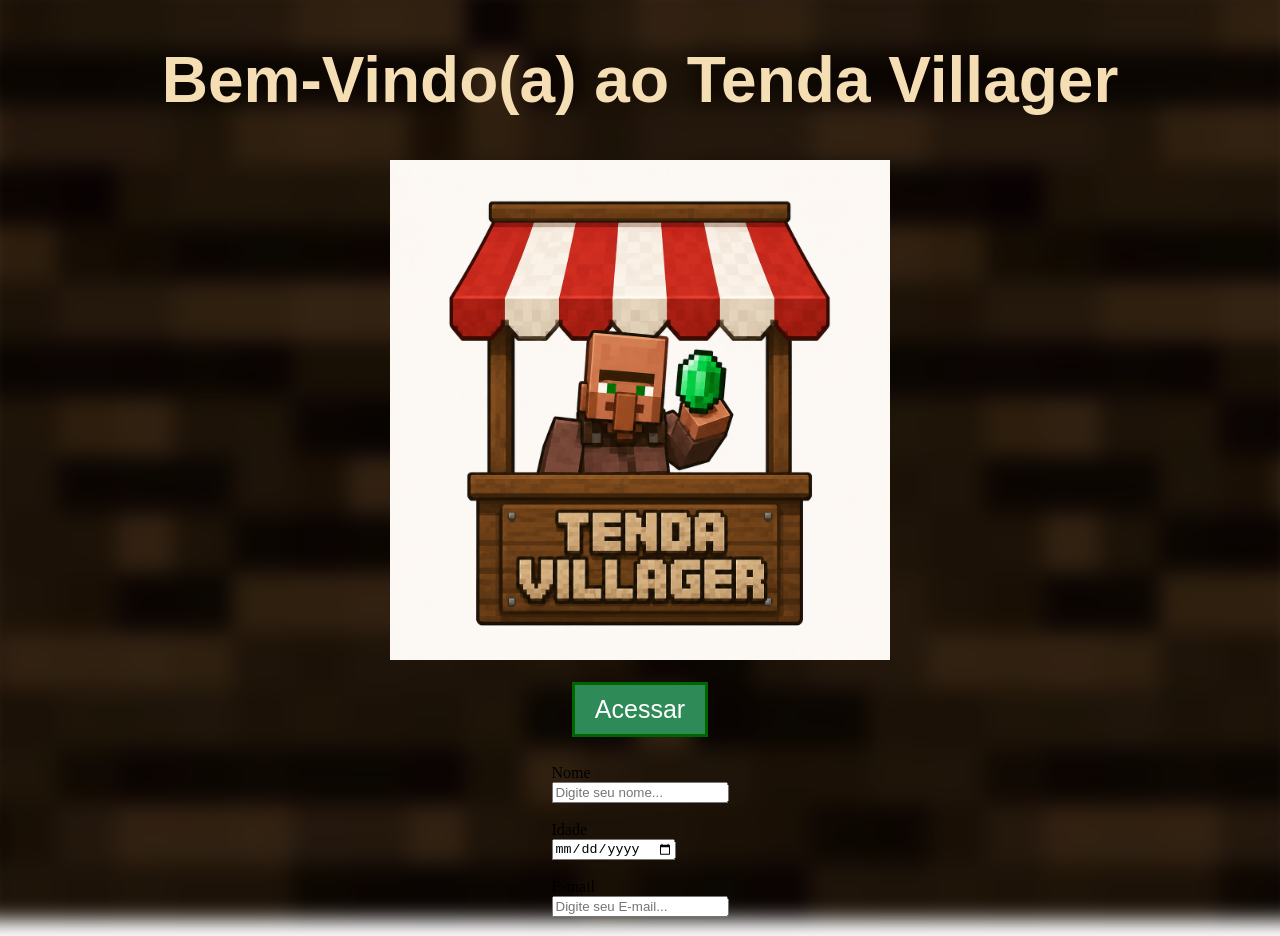
<file: index.html>
<!DOCTYPE html>
<html lang="pt-br">

<head>
    <meta charset="UTF-8">
    <meta name="viewport" content="width=device-width, initial-scale=1.0">
    <title>Tenda Villager</title>
    <link rel="icon" type="image/x-icon" href="img/tendavillager.png">
    <link rel="stylesheet" href="style.css">
</head>


<body>
    <div class="fundo"></div>
    <div>
        <font size="6" class="caixa2">
            <h1>Bem-Vindo(a) ao Tenda Villager</h1>
        </font>
        <center>
            <img src="img/tendavillager.png" alt="imagem" width="500px">
        </center>
    </div>
    <br>
    <div>
        <center>
            <a href="Home.html"><button class="btn-villager">Acessar</button></a>
        </center>
    </div>
    <div>
        <form class="form">
            <label>Nome</label><br>
            <input type="text" placeholder="Digite seu nome...">
            <br><br>
            <label>Idade</label><br>
            <input type="date">
            <br><br>
            <label>E-mail</label><br>
            <input type="email" placeholder="Digite seu E-mail...">
            <br><br>
        </form>
    </div>
</body>

</html>
</file>
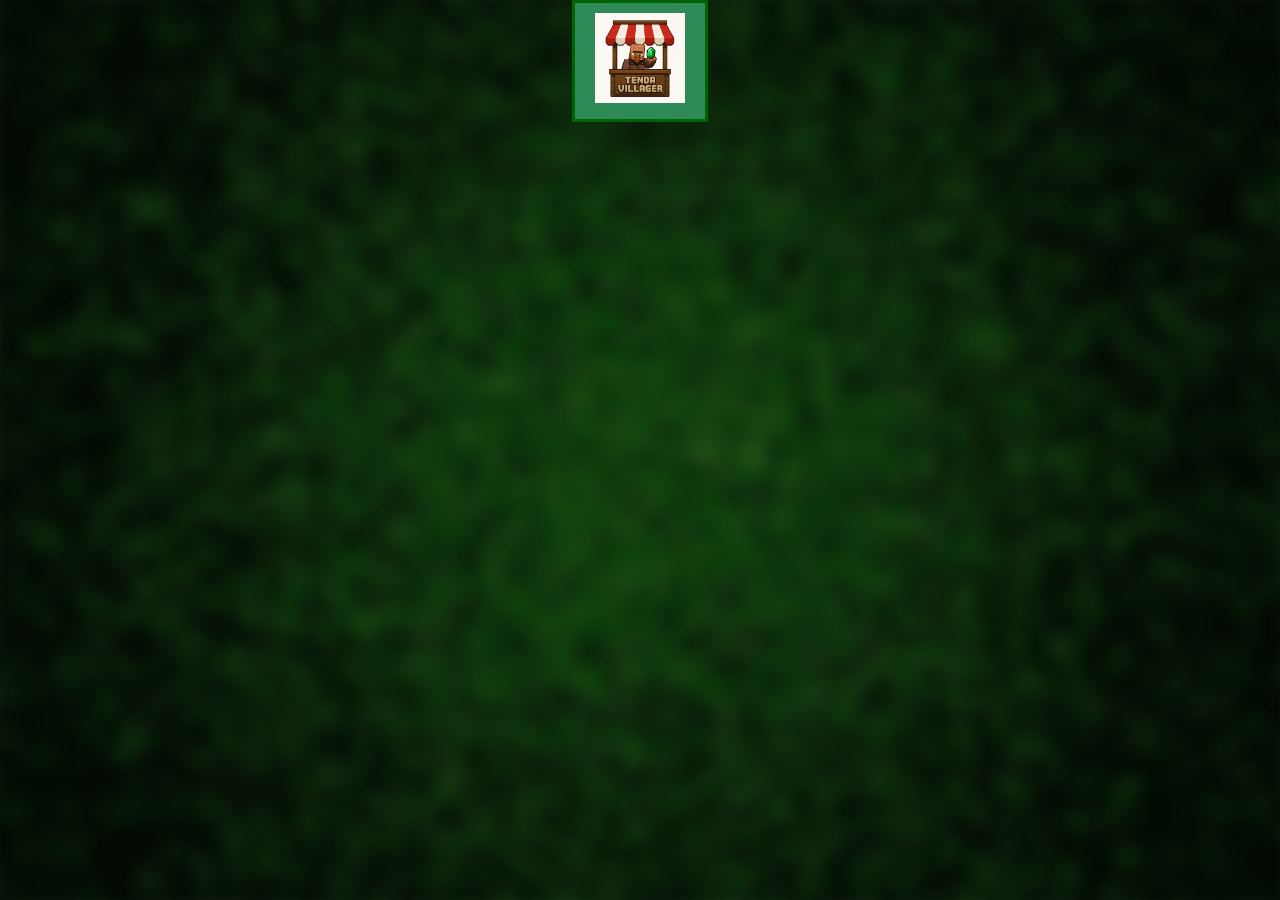
<file: emdcoin.html>
<!DOCTYPE html>
<html lang="pt-br">

<head>
    <meta charset="UTF-8">
    <meta name="viewport" content="width=device-width, initial-scale=1.0">
    <title>EMDcoin</title>
    <link rel="icon" type="image/x-icon" href="img/tendavillager.png">

    <style>
        h1 {
            text-align: center;
        }
    </style>
    <style>
        p {
            margin-left: 50px;
            margin-right: 50px;
        }
    </style>
    <style>
        h2 {
            margin-left: 50px;
            margin-right: 50px;
        }
    </style>
    <style>
        body {
            margin: 0;
            padding: 0;
        }

        .fundo {
            position: fixed;
            top: -20px;
            left: -20px;
            width: calc(100% + 40px);
            height: calc(100% + 40px);

            background-image: url(img/fundo\ ecoin.jpg);
            background-size: cover;
            background-position: center;
            background-repeat: no-repeat;
            filter: blur(10px) brightness(60%);
            
            z-index: -1;
        }

        .caixa {
            background-color: rgba(255, 255, 255, 0.473);
            color: rgb(0, 0, 0);
            margin: 50px;
            padding: 20px;
            border-radius: 10px;
            border: 3px solid black;
        }

        .caixa2 {
            color: wheat;
            font-family: sans-serif;
        }
    </style>
    <style>
        .btn-villager {
            background-color: aquamarine;
            color: white;
            border: 3px solid #2e8b57;
            padding: 10px 20px;
            font-size: 25px;
            cursor: pointer;
            font-family: sans-serif;
            transition: 0.5s;
        }

        .btn-villager {
            background-color: #2e8b57;
            border-color: #006400;
        }
    </style>
</head>

<body>
    <div class="fundo"></div>
    <div>

        <div>
            <center>
                <a href="Home.html"><button class="btn-villager"><img src="img/tendavillager.png" alt="Home"
                            width="90px"> </button></a>
            </center>
        </div>

    </div>
</body>

</html>
</file>
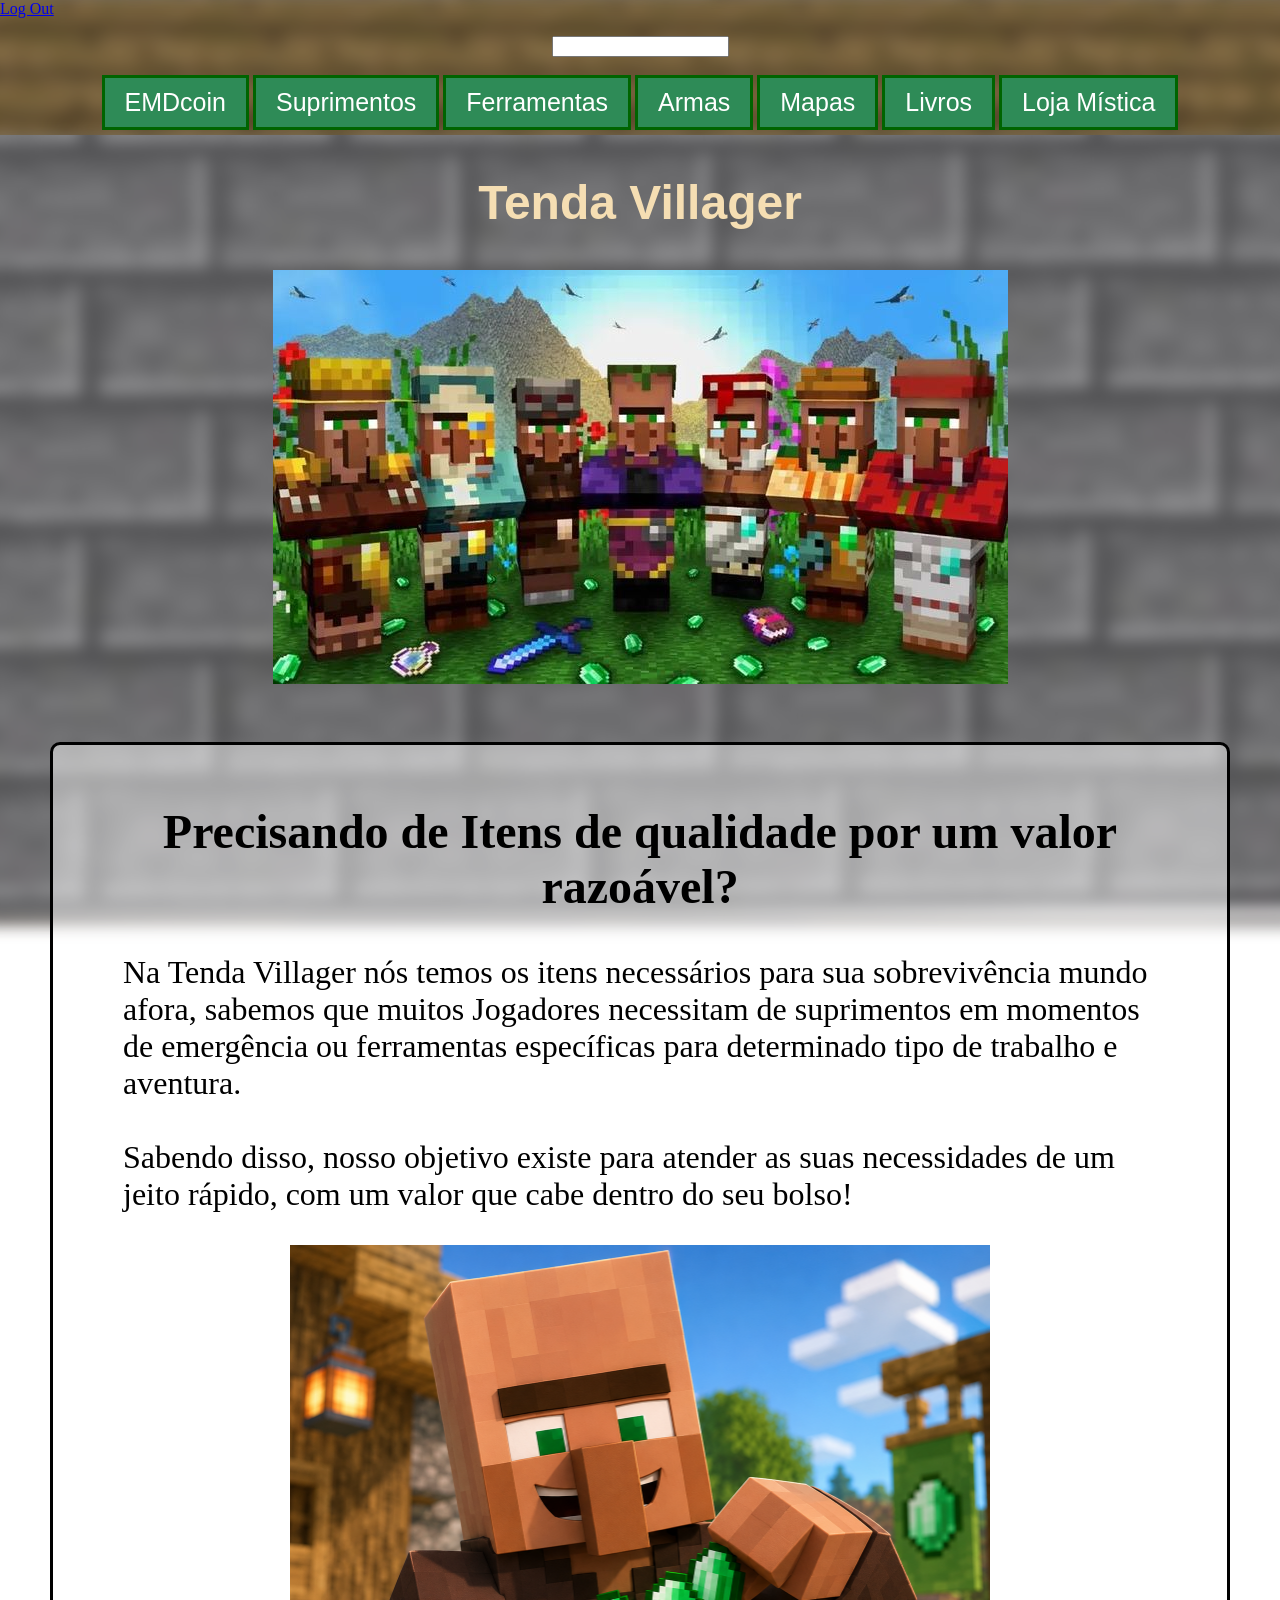
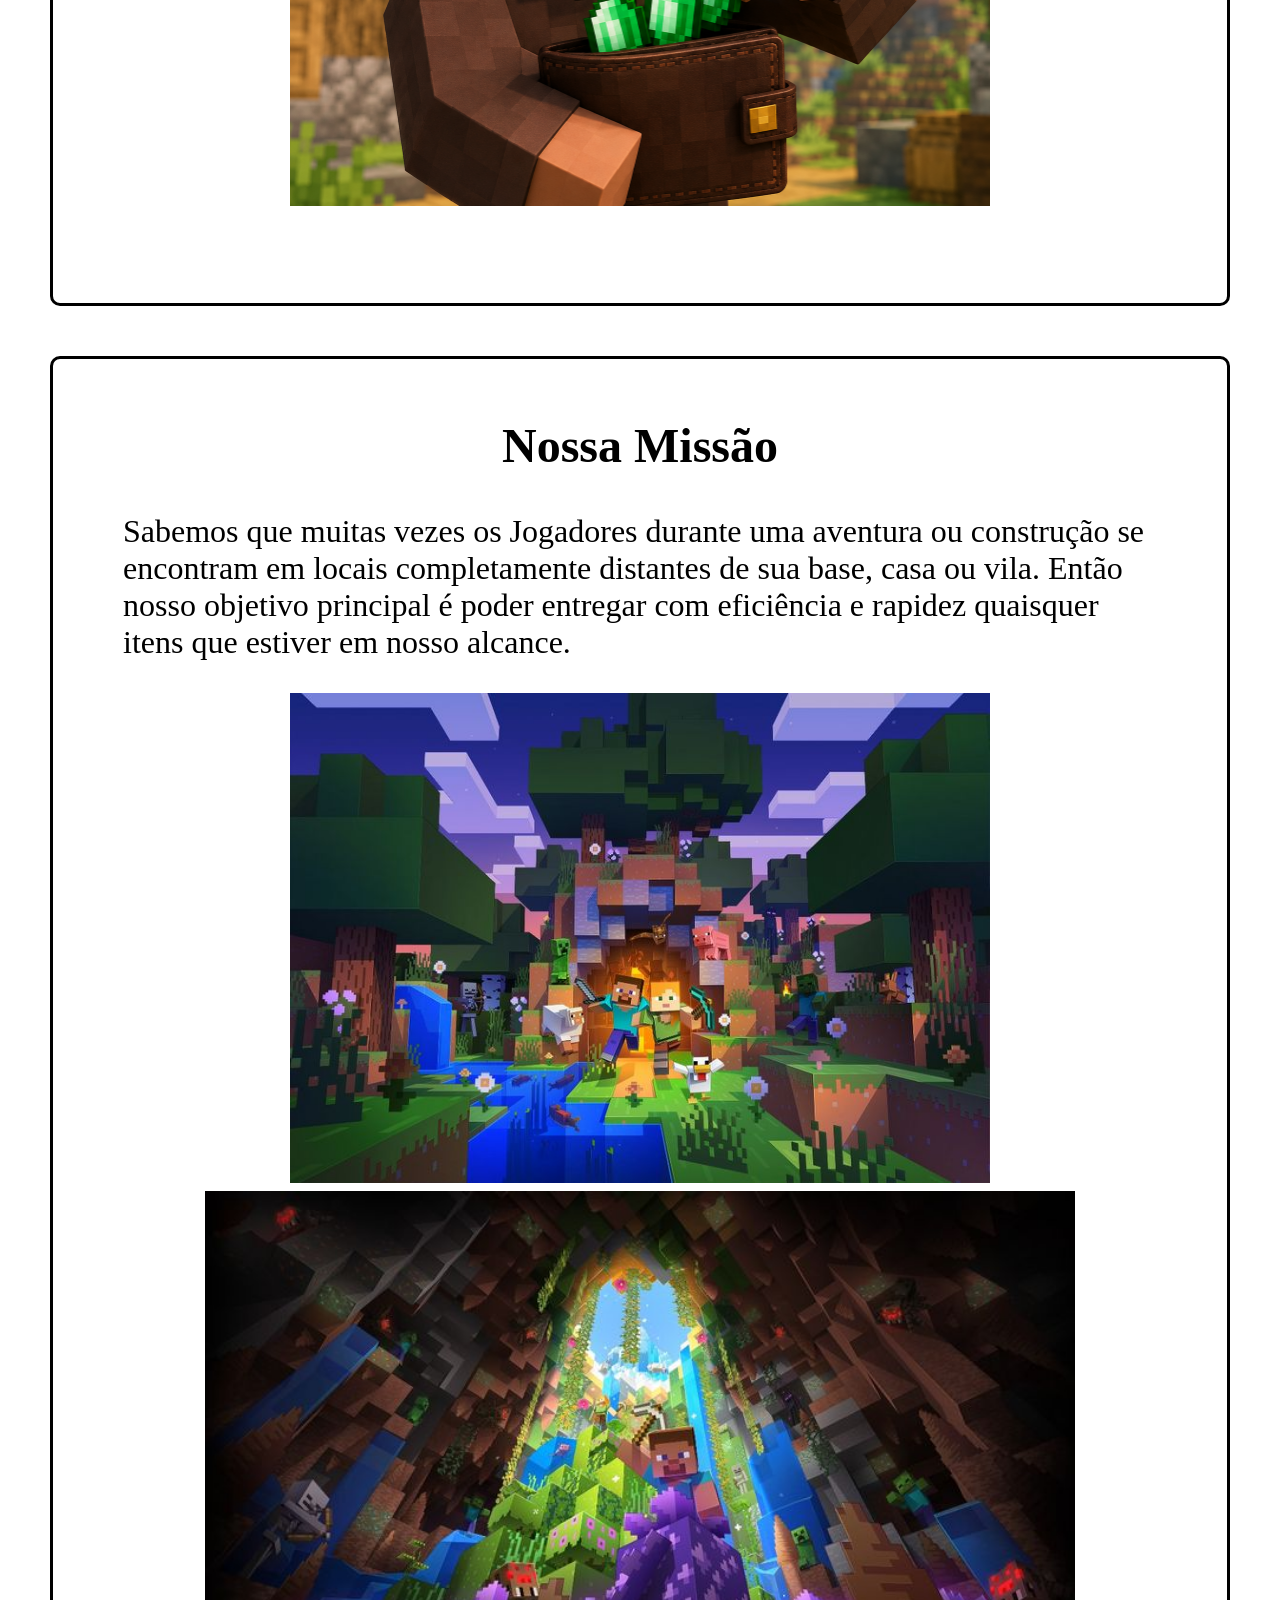
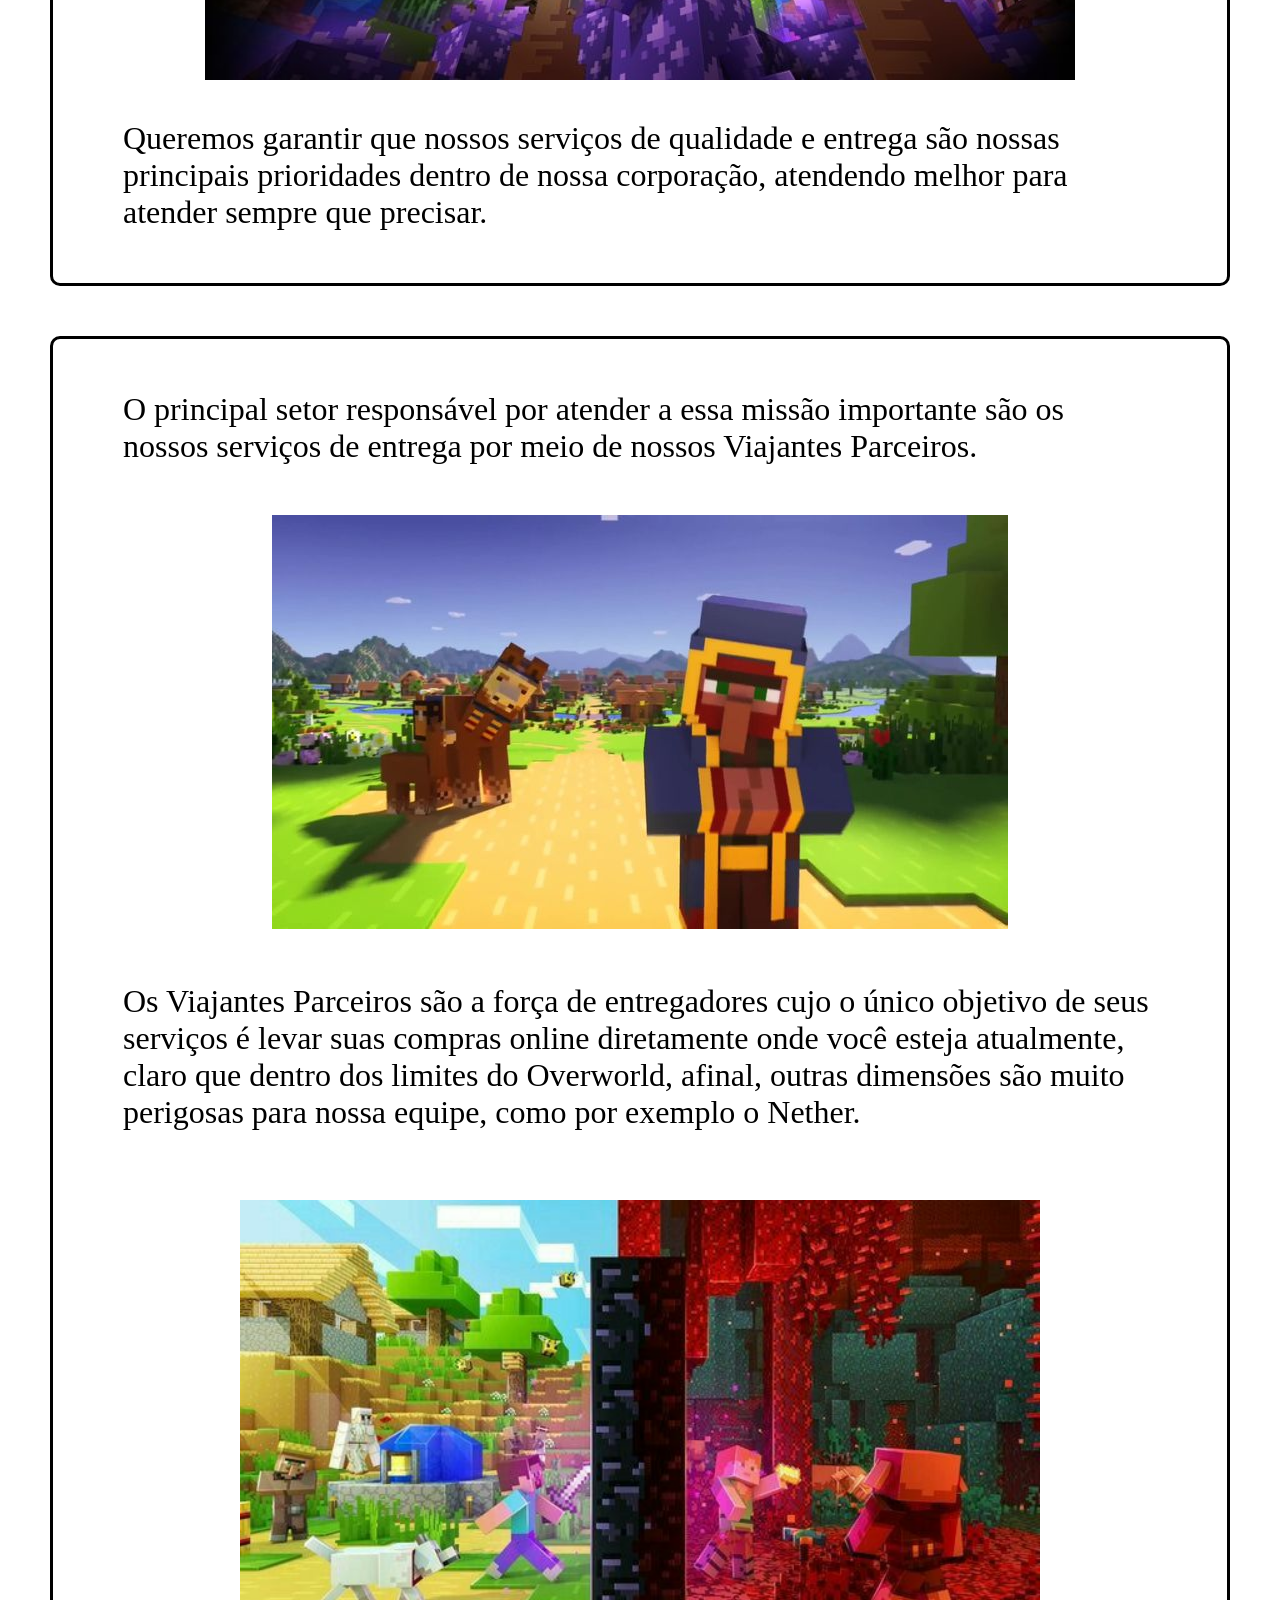
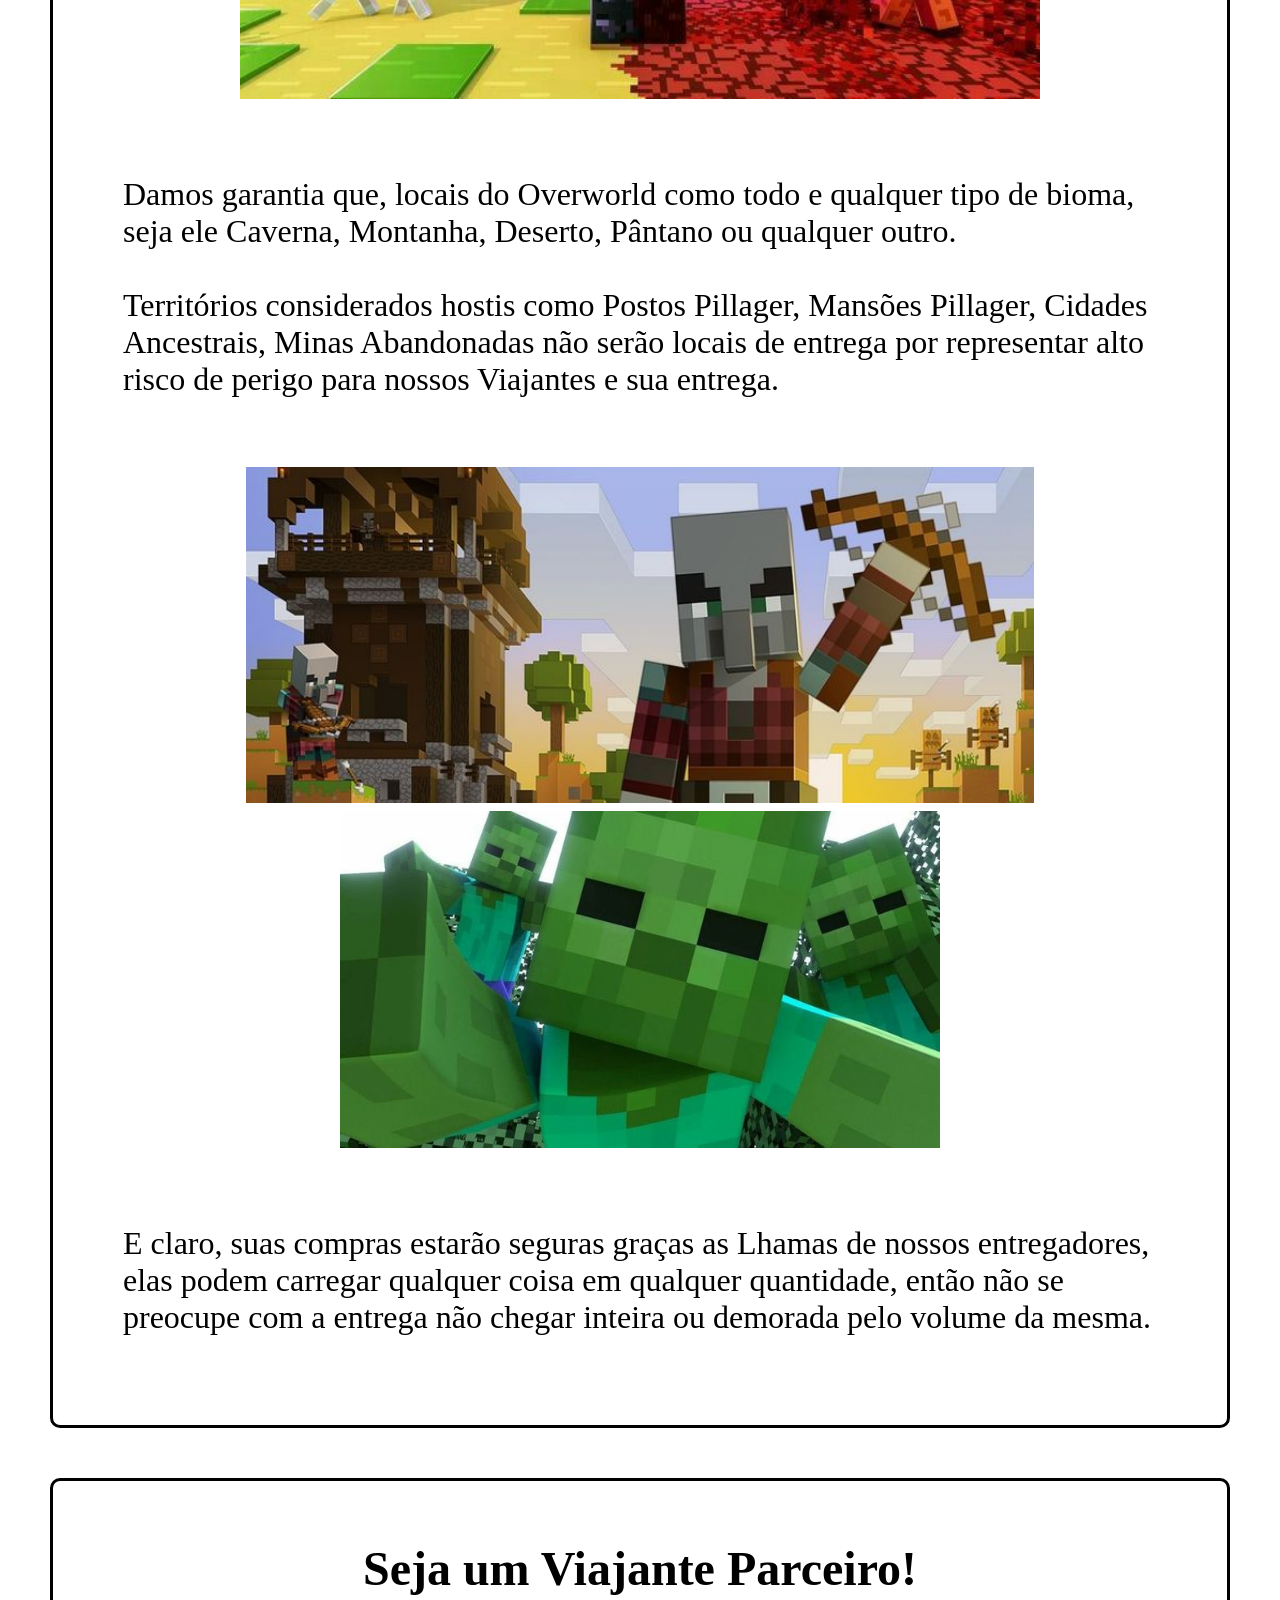
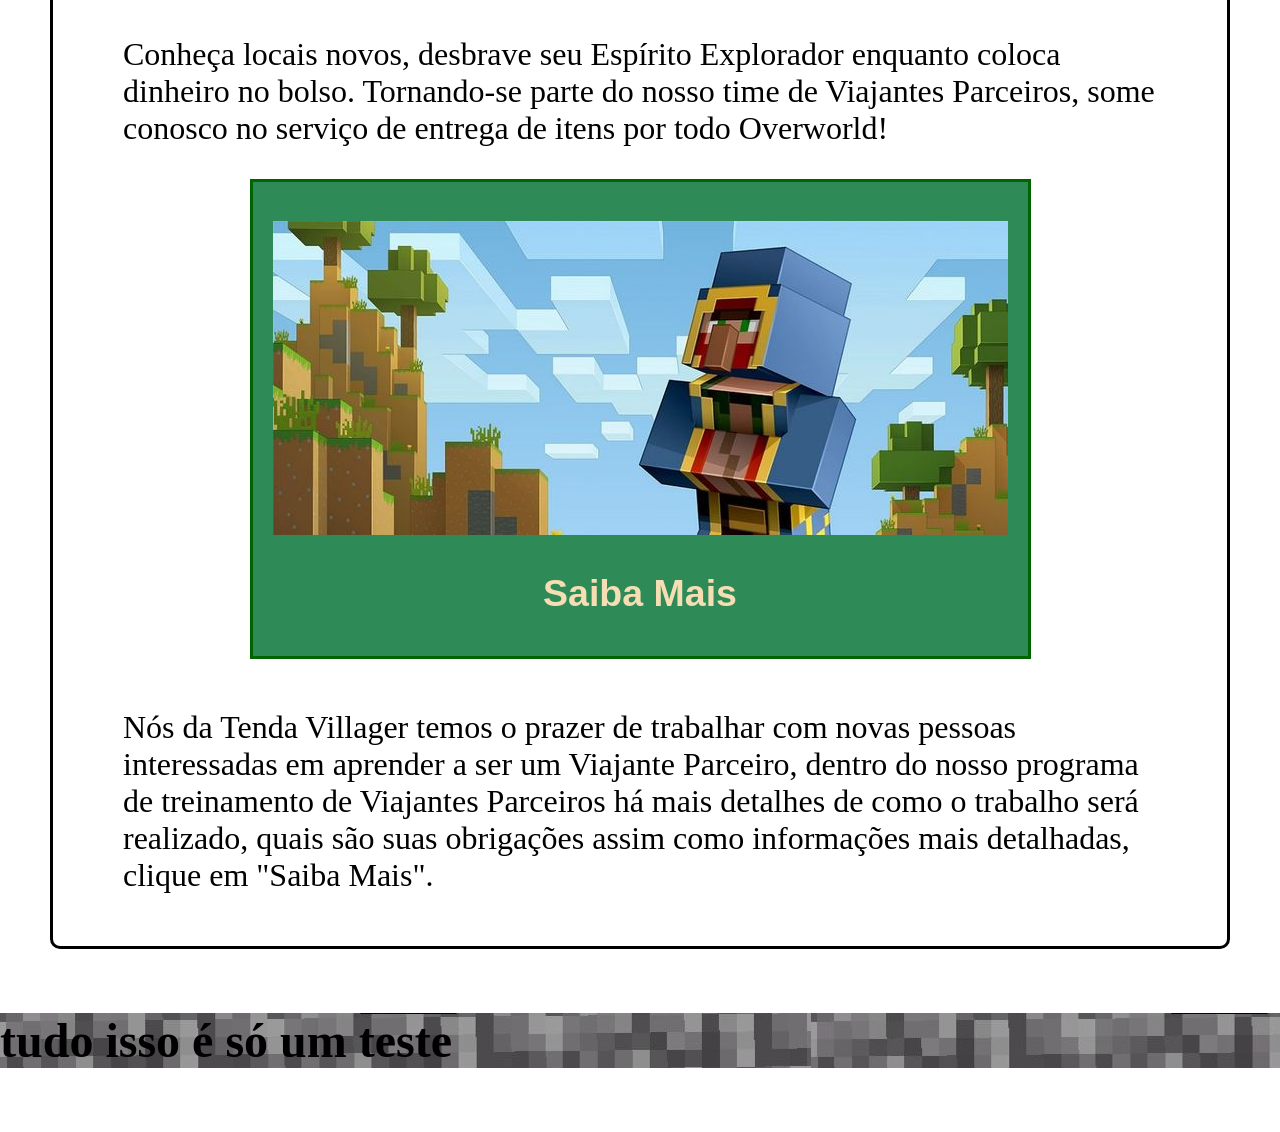
<file: Home.html>
<!DOCTYPE html>
<html lang="pt-br">

<head>
    <meta charset="UTF-8">
    <meta name="viewport" content="width=device-width, initial-scale=1.0">
    <title>Tenda Villager</title>
    <link rel="stylesheet" href="style.css">
    <link rel="icon" type="image/x-icon" href="img/tendavillager.png">
</head>



<body>
    <header class="header">
        <div class="header-fundo"></div>
        <div class="conteudo">
            <div>
                <a href="index.html">Log Out</a>
                <center>
                    <br>
                    <input type="text">
                    <br><br>
                    <nav>
                        <a href="emdcoin.html"> <button class="btn-villager">EMDcoin</button></a>

                        <a href="Suprimentos.html"><button class="btn-villager">Suprimentos</button></a>

                        <a href="Ferramentas.html"><button class="btn-villager">Ferramentas</button></a>

                        <button class="btn-villager">Armas</button>

                        <button class="btn-villager">Mapas</button>

                        <button class="btn-villager">Livros</button>

                        <a href="lojamistica.html"> <button class="btn-villager">Loja Mística</button></a>
                    </nav>
                </center>
            </div>
            <br>
        </div>
    </header>

    <main>
        <div class="fundo"></div>
        <section>
            <div>
                <font size="6" class="caixa2">
                    <h1>Tenda Villager<h1>
                </font>
                <img src="img/tipos de villager.jfif" alt="imagem">

            </div>
            </div>
        </section>

        <section>
            <div class="fundo1"></div>
            <div class="caixa">
                <center>
                    <font size="6">
                        <h2>Precisando de Itens de qualidade por um valor razoável?</h2>
                    </font>
                </center>
                <font size="6">
                    <p>Na Tenda Villager nós temos os itens necessários para sua sobrevivência mundo afora, sabemos
                        que
                        muitos
                        Jogadores necessitam de suprimentos em momentos de emergência ou ferramentas específicas
                        para
                        determinado tipo de trabalho e aventura.
                        <br>
                        <br>
                        Sabendo disso, nosso objetivo existe para atender as suas necessidades de um jeito rápido,
                        com
                        um
                        valor
                        que cabe
                        dentro do seu bolso!
                        <br>
                        <center>
                            <img src="img/VillagerCarteira.png" alt="imagem" width="700px">
                        </center>
                        <br>
                    </p>
                </font>
            </div>
        </section>

        <section>
            <div class="caixa">
                <center>
                    <font size="6">
                        <h2>Nossa Missão</h2>
                    </font>
                    <div>
                </center>
                <font size="6">
                    <p>Sabemos que muitas vezes os Jogadores durante uma aventura ou construção se encontram em
                        locais
                        completamente
                        distantes de sua base, casa ou vila. Então nosso objetivo principal é poder entregar com
                        eficiência
                        e
                        rapidez
                        quaisquer itens que estiver em nosso alcance.
                        <br>
                        <center>
                            <img src="img/aventura.jpg" alt="imagem" width="700px"> <img src="img/minecraft1.jpg" alt=""
                                width="870px">
                        </center>
                    <p>Queremos garantir que nossos serviços de qualidade e entrega são nossas principais
                        prioridades
                        dentro
                        de
                        nossa corporação, atendendo melhor para atender sempre que precisar.</p>
            </div>
        </section>

        <section>
            <div class="caixa">
                <p>O principal setor responsável por atender a essa missão
                    importante
                    são os nossos serviços de entrega por meio de nossos Viajantes Parceiros.
                </p>
                </font>
                </p>
                <br>
                <center>
                    <img src="img/viajante2.jfif" alt="imagem">
                </center>
                <br>
                <font size="6">
                    <p>
                        Os Viajantes Parceiros são a força de entregadores cujo o único objetivo de seus serviços é
                        levar
                        suas
                        compras online diretamente onde você esteja atualmente, claro que dentro dos limites do
                        Overworld,
                        afinal, outras dimensões são muito perigosas para nossa equipe, como por exemplo o Nether.
                        <br><br>
                    </p>
                    <center>
                        <img src="img/nether1.jpg" alt="imagem" width="800px">
                    </center>
                    <br>
                    <p>
                        Damos garantia que, locais do Overworld como todo e qualquer tipo de bioma, seja ele
                        Caverna,
                        Montanha,
                        Deserto, Pântano ou qualquer outro. <br> <br>
                        Territórios considerados hostis como Postos Pillager, Mansões Pillager, Cidades Ancestrais,
                        Minas
                        Abandonadas não serão locais de entrega por representar alto risco de perigo para nossos
                        Viajantes e
                        sua
                        entrega.
                        <br> <br>
                    </p>
                    <center>
                        <img src="img/pillagers1.jpg" alt="imagem" width="788px">
                        <img src="img/zombies1.jpg" alt="" width="600px">
                    </center>
                    <br>
                    <p>
                        E claro, suas compras estarão seguras graças as Lhamas de nossos entregadores, elas podem
                        carregar
                        qualquer coisa em qualquer quantidade, então não se preocupe com a entrega não chegar
                        inteira ou
                        demorada pelo volume da mesma.
                    </p>
                </font>
                <br>
            </div>
        </section>

        <section>
            <div class="caixa">
                <font size="6">
                    <center>
                        <h2>Seja um Viajante Parceiro!</h2>
                    </center>
                </font>
                <font size="6">
                    <p>
                        Conheça locais novos, desbrave seu Espírito Explorador enquanto coloca dinheiro no bolso.
                        Tornando-se
                        parte do nosso time de Viajantes Parceiros, some conosco no serviço de entrega de itens por
                        todo
                        Overworld!
                    </p>
                </font>
                <div>
                    <center>
                        <a href="ViajanteParceiro.html"> <button class="btn-villager"> <br> <img
                                    src="img/Viajante1.jfif" alt="Clique Aqui para se tornar um Viajante Parceiro">
                                <h2 class="caixa2">Saiba Mais</h2>
                            </button></a>
                    </center>
                    <br>
                </div>
                <div>
                    <font size="6">
                        <p>
                            Nós da Tenda Villager temos o prazer de trabalhar com novas pessoas interessadas em
                            aprender
                            a
                            ser
                            um
                            Viajante Parceiro, dentro do nosso programa de treinamento de Viajantes Parceiros há
                            mais
                            detalhes
                            de como o
                            trabalho será realizado, quais são suas obrigações assim como informações mais
                            detalhadas,
                            clique em
                            "Saiba Mais".
                        </p>
                    </font>
                </div>
            </div>
        </section>
        </div>
    </main>

    <footer>
        <div class="fundo3">
            <font size="300px">
                <h4>
                    tudo isso é só um teste
                </h4>
            </font>
        </div>
    </footer>
</body>

</html>
</file>
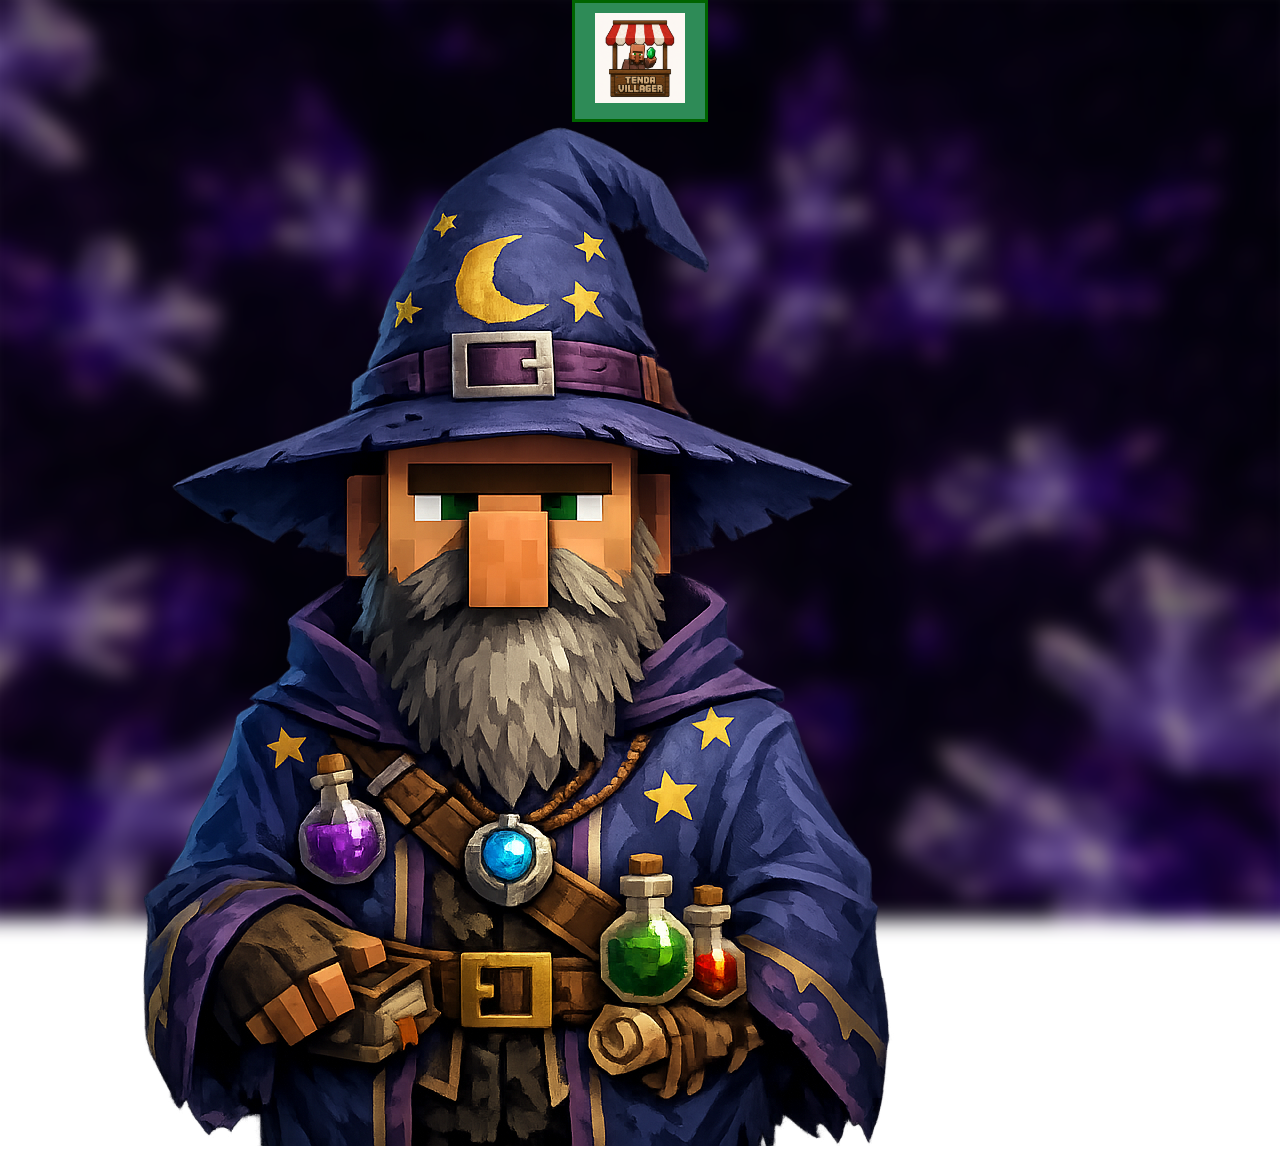
<file: lojamistica.html>
<!DOCTYPE html>
<html lang="pt-br">
<head>
    <meta charset="UTF-8">
    <meta name="viewport" content="width=device-width, initial-scale=1.0">
    <title>Loja Mistica</title>
<style>
        h1 {
            text-align: center;
        }
    </style>
    <style>
        p {
            margin-left: 50px;
            margin-right: 50px;
        }
    </style>
    <style>
        h2 {
            margin-left: 50px;
            margin-right: 50px;
        }
    </style>
    <style>
        body {
            margin: 0;
        }

        .fundo {
            position: fixed;
            top: -20px;
            left: -20px;
            width: calc(100% + 40px);
            height: calc(100% + 40px);

            background-image: url(img/lojamisticafundo.png);
            background-size: cover;
            background-position: center;
            background-repeat: no-repeat;
            filter: blur(10px) brightness(60%);
            z-index: -1;
        }

        .caixa {
            background-color: rgba(255, 255, 255, 0.473);
            color: rgb(0, 0, 0);
            margin: 50px;
            padding: 20px;
            border-radius: 10px;
        }

        .caixa2 {
            color: wheat;
            font-family: sans-serif;
        }
    </style>
    <style>
        .btn-villager {
            background-color: aquamarine;
            color: white;
            border: 3px solid #2e8b57;
            padding: 10px 20px;
            font-size: 25px;
            cursor: pointer;
            font-family: sans-serif;
            transition: 0.5s;
        }

        .btn-villager {
            background-color: #2e8b57;
            border-color: #006400;
        }
    </style>
</head>

<body>
<div class="fundo"></div>
<div>

        <div>
            <center>
                <a href="Home.html"><button class="btn-villager"><img src="img/tendavillager.png" alt="Home"
                            width="90px"> </button></a>
            </center>
        </div>
<div>
    <img src="img/VillagerMago.png" alt="">
</div>


    </div>
    
</body>
</html>
</file>
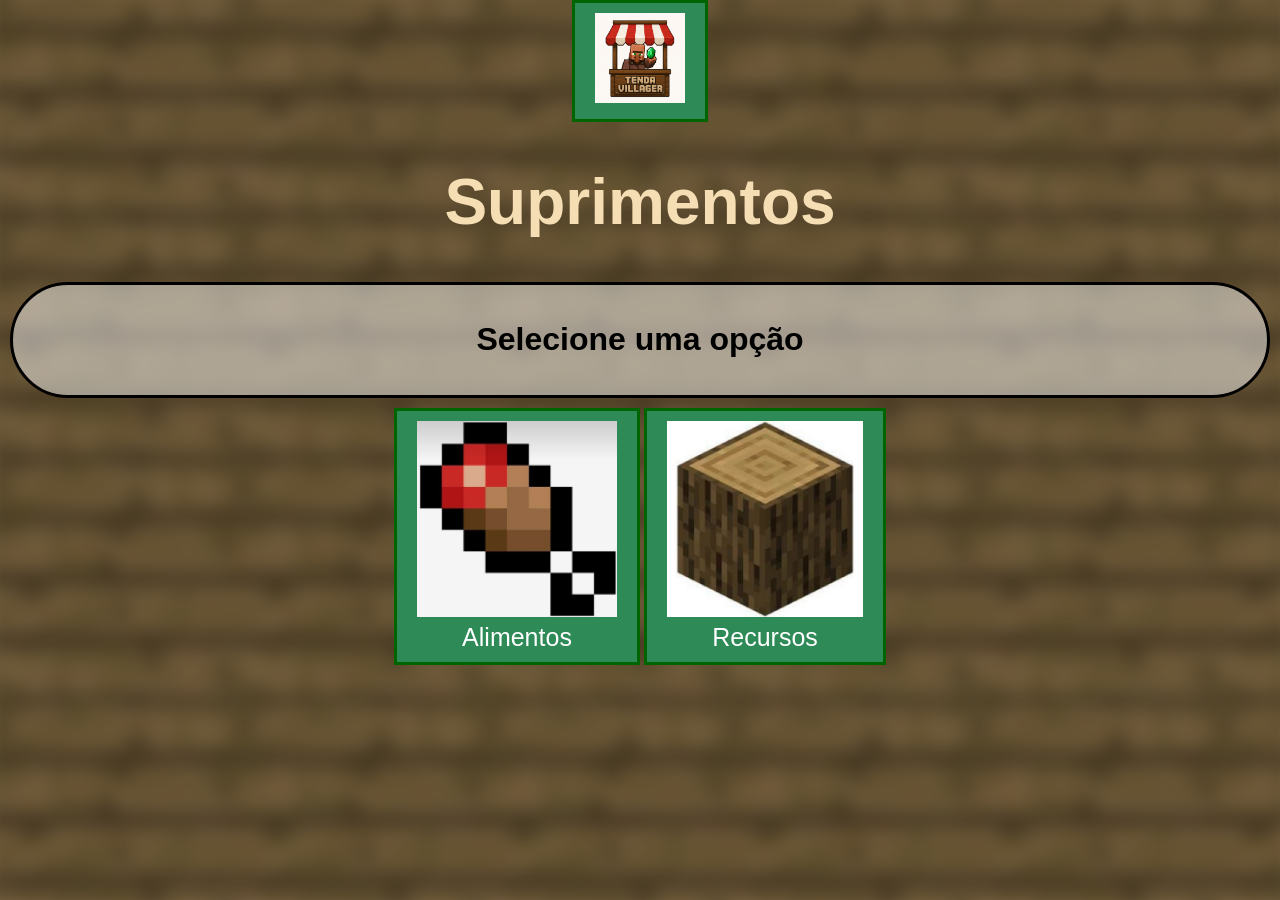
<file: Suprimentos.html>
<!DOCTYPE html>
<html lang="pt-br">

<head>
    <meta charset="UTF-8">
    <meta name="viewport" content="width=device-width, initial-scale=1.0">
    <title>Suprimentos</title>
    <link rel="icon" type="image/x-icon" href="img/tendavillager.png">

    <style>
        h1 {
            text-align: center;
        }
    </style>
    <style>
        p {
            margin-left: 50px;
            margin-right: 50px;
        }
    </style>
    <style>
        h2 {
            margin-left: 50px;
            margin-right: 50px;
            text-align: center;
            font-size: xx-large;
        }
    </style>
    <style>
        body {
            margin: 0;
            padding: 0;
        }

        .fundo {
            position: fixed;
            top: -20px;
            left: -20px;
            width: calc(100% + 40px);
            height: calc(100% + 40px);

            background-image: url(img/fundomadeira.jpg);
            background-size: cover;
            background-position: center;
            background-repeat:no-repeat;
            filter: blur(10px) brightness(60%);
            z-index: -1;
        }

        .caixa {
            background-color: rgba(255, 255, 255, 0.473);
            color: rgb(0, 0, 0);
            margin: 50px;
            padding: 20px;
            border-radius: 10px;
        }

        .caixa2 {
            color: wheat;
            font-family: sans-serif;
        }

        .caixa3 {
            color: black;
            font-family: sans-serif;
            background-color: rgba(255, 255, 255, 0.473);
            margin: 10px;
            padding: 10px;
            border-radius: 200px;
            border: 3px solid;
                }
    </style>
    <style>
        .btn-villager {
            background-color: aquamarine;
            color: white;
            border: 3px solid #2e8b57;
            padding: 10px 20px;
            font-size: 25px;
            cursor: pointer;
            font-family: sans-serif;
            transition: 0.5s;
        }

        .btn-villager {
            background-color: #2e8b57;
            border-color: #006400;
        }
    </style>
</head>


<body>
    <div class="fundo"></div>
    <div>
        <center>
            <a href="Home.html"><button class="btn-villager"> <img src="img/tendavillager.png" alt="home"
                        width="90px"><br></button></a>
        </center>
    </div>

    <div>
        <div>
            <font size="6">
                <h1 class="caixa2">Suprimentos</h1>
            </font>
        </div>

        <div>
            <div class="caixa3">
                <div class="h2">
                    <h2>Selecione uma opção</h2>
                </div>
            </div>

            <center>
                <button class="btn-villager">
                    <a href="">
                        <img src="img/Comida.jpg" alt="Comida" width="200px">
                    </a> <br> Alimentos
                </button>

                <button class="btn-villager">
                    <a href="">
                        <img src="img/tronco de madeira.jpg" alt="Recursos" width="196px">
                    </a> <br> Recursos
                </button>
            </center>



        </div>

    </div>

</body>

</html>
</file>
<file: style.css>
.form {
    position: absolute;
    top: 850px;
    left: 50%;
    transform: translate(-50%, -50%);
    border-width: 5px;
    border-color: black;
}

h1 {
    text-align: center;
}

p {
    margin-left: 50px;
    margin-right: 50px;
}

h2 {
    margin-left: 50px;
    margin-right: 50px;
}

body {
    margin: 0;
    padding: 0;
}

.header {
    position: sticky;
    height: 135px;
    top: 0;
    overflow: hidden;
    z-index: 1000;
    background-size: cover;
}

.header-fundo {
    position: absolute;
    inset: 0;

    background-image: url("img/fundomadeira.jpg");
    background-size: cover;
    background-position: center;

    filter: blur(8px) brightness(70%);
    transform: scale(1.1);

    z-index: 0;
}

.header-conteudo {
    position: relative;
    z-index: 1;

    height: 100%;

    display: flex;
    justify-content: center;
    align-items: center;
}

.fundo {
    position: fixed;
    top: -20px;
    left: -20px;
    width: calc(100% + 40px);
    height: calc(100% + 40px);

    background-image: url(img/fundo\ tronco\ de\ madeira.jpg);
    background-size: cover;
    background-position: center;
    background-repeat: no-repeat;
    filter: blur(10px) brightness(60%);

    z-index: -1;
}

.conteudo {
    position: relative;
}

.fundo1 {
    background-image: url(img/Fundo\ pedra.jpg);
    background-size: cover;
    background-position: center;
    background-repeat: no-repeat;

    position: fixed;
    top: -20px;
    left: -20px;
    width: calc(100% + 40px);
    height: calc(100% + 40px);
    filter: blur(8px);
    z-index: -1;

}

.fundo2 {
    background-color: #0c2919;
    border-width: 20px;
    border-color: black;
    background-image: url(img/fundomadeira.jpg);

    filter: blur(8px);
    z-index: 0;
}

.fundo3 {
    background-image: url(img/cobblestone\ fundo.jpg);
}

.caixa {
    background-color: rgba(255, 255, 255, 0.473);
    color: rgb(0, 0, 0);
    margin: 50px;
    padding: 20px;
    border-radius: 10px;
    border: 3px solid black;
}

.caixa2 {
    color: wheat;
    font-family: sans-serif;
}

.btn-villager {
    background-color: aquamarine;
    color: white;
    border: 3px solid #2e8b57;
    padding: 10px 20px;
    font-size: 25px;
    cursor: pointer;
    font-family: sans-serif;
    transition: 0.5s;
}

.btn-villager {
    background-color: #2e8b57;
    border-color: #006400;
}
</file>
